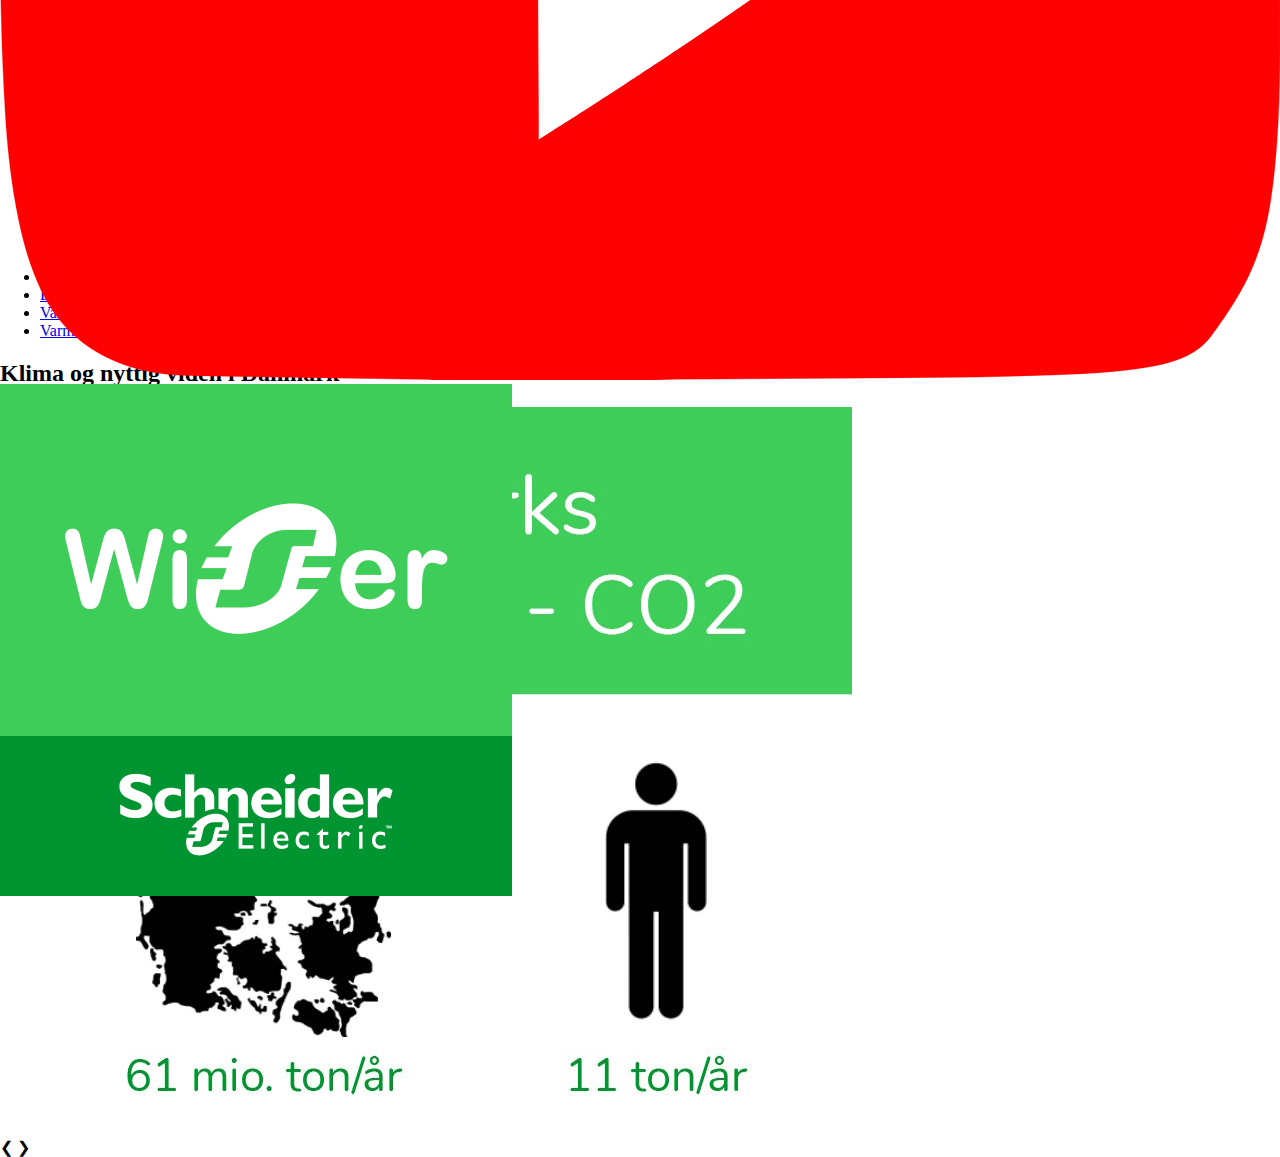
<file: index.html>
<!DOCTYPE html>
<html lang=da dir="ltr">
  <head>
    <meta charset="utf-8">
        <meta name="viewport" content="width=device-width, initial-scale=1.0">
    <title>Nyttig Viden</title>
    <link rel="stylesheet" href="index.css">
    <meta name="Nyttig viden" content="Nyttig viden til boligejer og penge besparelse med smart home">
    <script src="javascript/trine.js" defer></script>
    <script src="javascript/anton.js" defer></script>
  </head>
  <body>
    <div class="header" id="menuheader">
      <ul class="headermenu">
        <li class="headerlink"><a class="side" href="index.html"> Nyttig Viden </a></li>
        <li class="headerlink"><a class="menupunkt" href="el-spar.html"> El Besparelse </a></li>
        <li class="headerlink"><a class="menupunkt" href="vand-spar.html"> Vand Besparelse </a></li>
        <li class="headerlink"><a class="menupunkt" href="varme-spar.html"> Varme Besparelse </a></li>
      </ul>

    </div>


      <div class="menu-toggle" id="toggle">
        <span></span>
        <span></span>
        <span></span>
      </div>
<nav class="nav">
  <div class="nav-venstre">
    <ul>
      <li class="nav-link"><a class="large" href="index.html"> Nyttig Viden </a></li>
      <li class="nav-link"><a class="large" href="el-spar.html"> El Besparelse </a></li>
      <li class="nav-link"><a class="large" href="vand-spar.html"> Vand Besparelse </a></li>
      <li class="nav-link"><a class="large" href="varme-spar.html"> Varme Besparelse </a></li>
    </ul>

  </div>
      <div class="nav-right"></div>
</nav>

<h2>Klima og nyttig viden i Danmark</h2>

<main>
  <div class="slideshow-container">
      <div class="slideshow">
        <img class="infog" src="billeder/infog1.gif" alt="klimaaftryk"/>
      </div>

      <div class="slideshow">
        <img class="infog" src="billeder/infog2.gif" alt="smarthome"/>
      </div>

      <div class="slideshow">
        <img class="infog" src="billeder/infog3.gif" alt="co2udledning"/>
      </div>

      <div class="slideshow">
        <img class="infog" src="billeder/infog4.gif" alt="energikilde"/>
      </div>

      <div class="slideshow">
        <img class="infog" src="billeder/infog5.gif" alt="elforbrug"/>
      </div>

      <div class="slideshow">
        <img class="infog" src="billeder/infog6.gif" alt="kraftværker"/>
      </div>

      <div class="slideshow">
        <img class="infog" src="billeder/infog7.gif" alt="grønomstilling"/>
      </div>

      <a class="forrige" onclick="plusSlides(-1)">&#10094;</a>
      <a class="næste" onclick="plusSlides(1)">&#10095;</a>
  </div>
</main>

      <footer>
        <div class="footer">
          <h4>Vær med til at skabe en bedre fremtid -</h4>
          <a href="https://www.facebook.com/Wiser-skoleprojekt-eksamen-team-31-106487635393577/" target="_blank"> <img class="footerbilled" src="billeder/facebook.png" alt="Facebook logo"> </a>
          <a href="https://www.youtube.com/channel/UCuuosufuAw6UUqnBwbY8wyw" target="_blank"> <img class="footerbilled" src="billeder/youtube.png" alt="Youtube logo"> </a>
          <a href="https://www.lk.dk/professionel/produktoversigt/intelligente-systemer/wiser/velkommen-til-wiser/" target="_blank"> <img class="footerbilled" src="billeder/logo.png" alt="Wiser logo"></a>
        </div>
      </footer>

  </body>
</html>
</file>
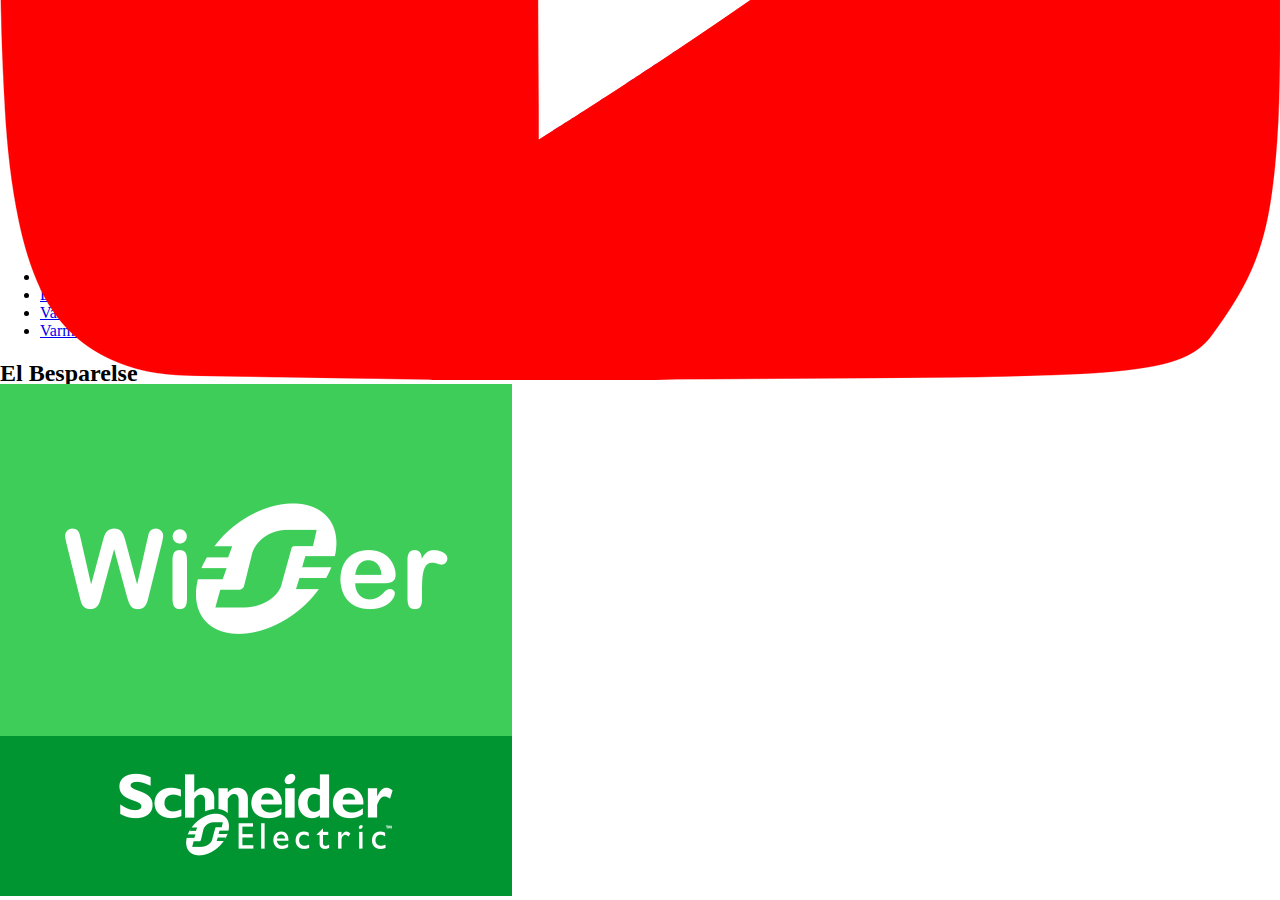
<file: el-spar.html>
<!DOCTYPE html>
<html lang=da dir="ltr">
  <head>
    <meta charset="utf-8">
    <meta name="viewport" content="width=device-width, initial-scale=1.0">
    <title>Forbrug udregner Strøm</title>
    <link rel="stylesheet" href="index.css">
    <meta name="el besparelser" content="Hjælp elregning og besparelse på forbrug og strøm">
    <script src="javascript/lejla.js" defer></script>
    <script src="javascript/anton.js" defer></script>
  </head>
  <body>
    <div class="header" id="menuheader">
      <ul class="headermenu">
        <li class="headerlink"><a class="menupunkt" href="index.html"> Nyttig Viden </a></li>
        <li class="headerlink"><a class="side" href="el-spar.html"> El Besparelse </a></li>
        <li class="headerlink"><a class="menupunkt" href="vand-spar.html"> Vand Besparelse </a></li>
        <li class="headerlink"><a class="menupunkt" href="varme-spar.html"> Varme Besparelse </a></li>
      </ul>

    </div>


      <div class="menu-toggle" id="toggle">
        <span></span>
        <span></span>
        <span></span>
      </div>
<nav class="nav">
  <div class="nav-venstre">
    <ul>
      <li class="nav-link"><a class="large" href="index.html"> Nyttig Viden </a></li>
      <li class="nav-link"><a class="large" href="el-spar.html"> El Besparelse </a></li>
      <li class="nav-link"><a class="large" href="vand-spar.html"> Vand Besparelse </a></li>
      <li class="nav-link"><a class="large" href="varme-spar.html"> Varme Besparelse </a></li>
    </ul>

  </div>
      <div class="nav-right"></div>
</nav>
<main>
  <h2>El Besparelse</h2>
  <div class="grid-container">
    <div class="item">Bruger i el-spareskinne? <input type="checkbox" class="checkbox" value="20-25%" id="et"></div>
    <div class="item">Bruger du LED pærer og/eller sparepærer? <input type="checkbox" class="checkbox" value="10-20%" id="to"></div>
    <div class="item">Slukker du for lys i rum du ikke opholder dig i? <input type="checkbox" class="checkbox" value="10-20%" id="tre"></div>
    <div class="item">Husker du at slukke for apparater som står standby? <input type="checkbox" class="checkbox" value="10-20%" id="fire"></div>
    <div class="item">Har du stadig gamle el apparater, som du bruger hyppigt? <input type="checkbox" class="checkbox" value="5-10%" id="fem"></div>
  </div>
  <button id="btn" type="button" data-popup-target="#popup">Indsend</button>

  <div class="popup print-values" id="popup">
      <button data-luk-button class="luk">&times;</button>
    <div class="popuptekst" id="valueList">
    </div>
  </div>
  <div id="overlay"></div>
</main>

<footer>
  <div class="footer">
    <h4>Vær med til at skabe en bedre fremtid -</h4>
    <a href="https://www.facebook.com/Wiser-skoleprojekt-eksamen-team-31-106487635393577/" target="_blank"> <img class="footerbilled" src="billeder/facebook.png" alt="Facebook logo"> </a>
    <a href="https://www.youtube.com/channel/UCuuosufuAw6UUqnBwbY8wyw" target="_blank"> <img class="footerbilled" src="billeder/youtube.png" alt="Youtube logo"> </a>
    <a href="https://www.lk.dk/professionel/produktoversigt/intelligente-systemer/wiser/velkommen-til-wiser/" target="_blank"> <img class="footerbilled" src="billeder/logo.png" alt="Wiser logo"></a>
  </div>
</footer>
  </body>
</html>
</file>
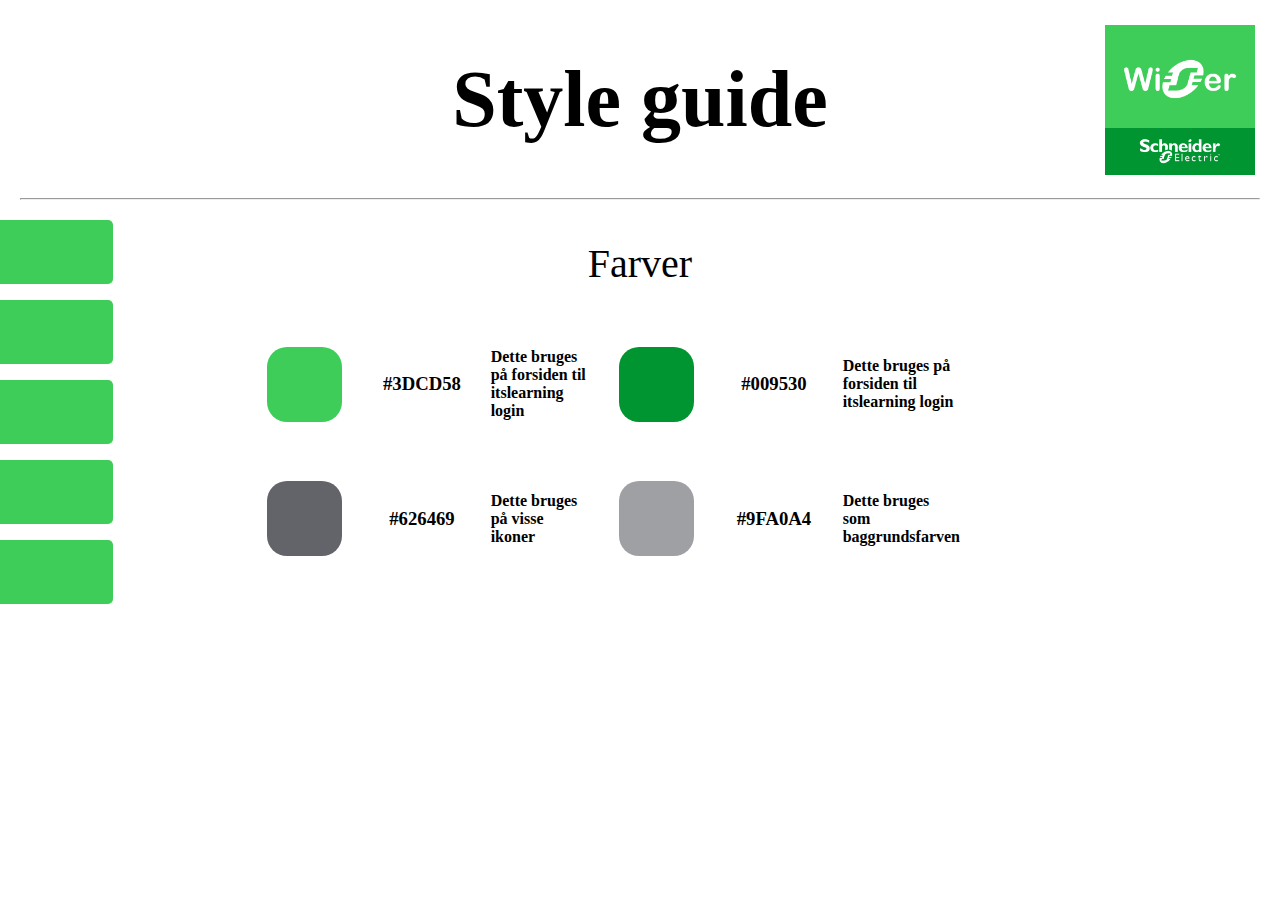
<file: farver.html>
<!DOCTYPE html>
<html lang="en" dir="ltr">
  <head>
    <meta charset="utf-8">
    <link rel="stylesheet" href="index.css">
    <title>Farver</title>
  </head>
  <body>
<div class="header">
<h1>Style guide</h1>
<hr>
<p>Farver</p>
</div>
<div> <img src="billeder/logo.png" class="logo" alt="wiser logo"></div>
<div id="sideNav" class="sidenav">
 <a href="typografi.html" id="typografi">Typografi</a>
 <a href="knapper.html" id="knapper">Knapper</a>
 <a href="farver.html" id="farver">Farver</a>
 <a href="ikoner.html" id="ikoner">Ikoner</a>
 <a href="navigation.html" id="navigation">Navigation</a>
</div>
<div class="farve_container">
<div class="lightgreen"></div>
  <div> <h3> #3DCD58 </h3> </div>
   <div> <h4> Dette bruges på forsiden til itslearning login</h4> </div>
  <div class="green"></div>
  <div> <h3> #009530 </h3> </div>
   <div> <h4> Dette bruges på forsiden til itslearning login</h4> </div>
  <div class="grey"></div>
  <div> <h3> #626469 </h3> </div>
   <div> <h4> Dette bruges på visse ikoner </h4> </div>
  <div class="lightgrey"></div>
  <div> <h3> #9FA0A4 </h3> </div>
   <div> <h4> Dette bruges som baggrundsfarven </h4> </div>
</div>
















  </body>
</html>
</file>
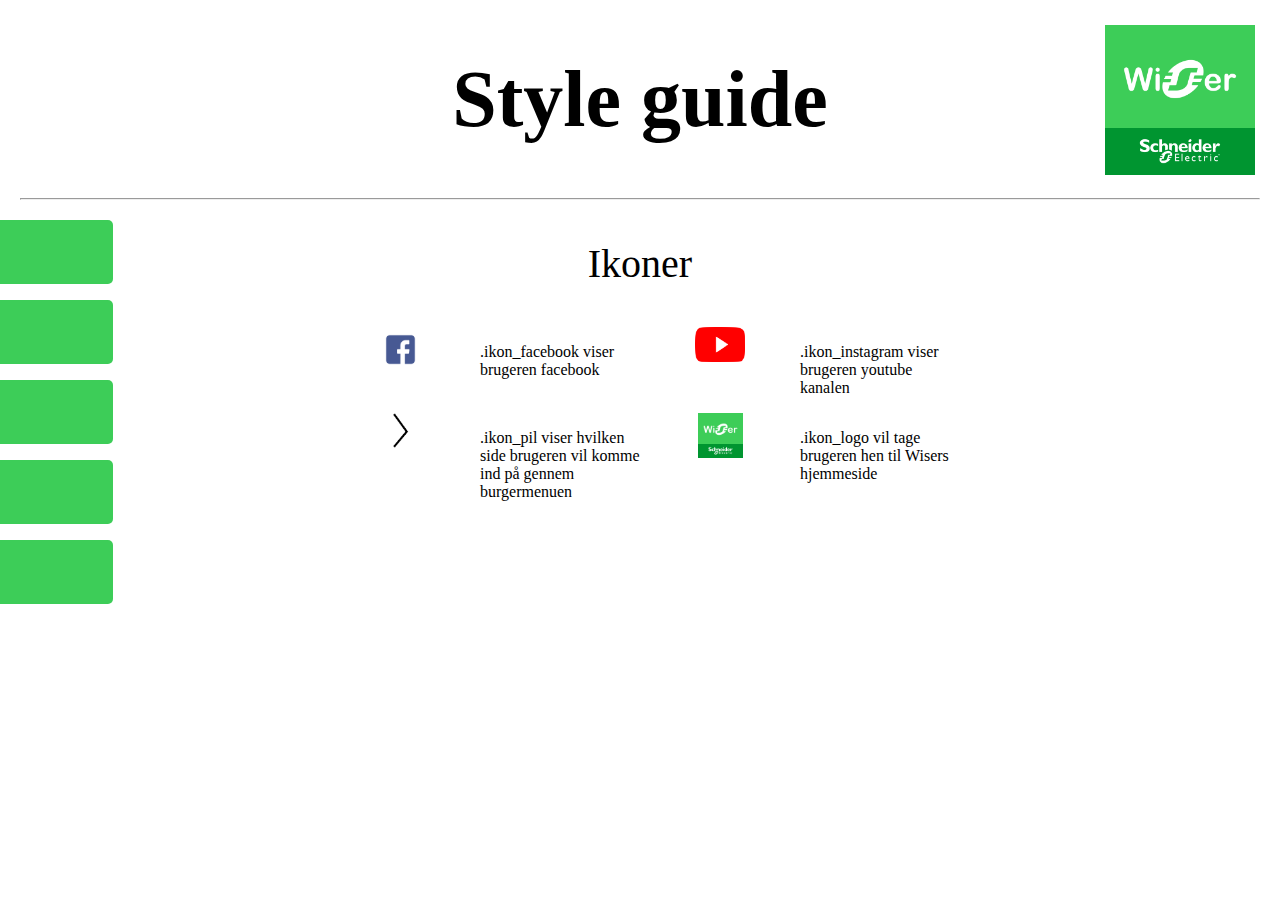
<file: ikoner.html>
<!DOCTYPE html>
<html lang="en" dir="ltr">
  <head>
    <meta charset="utf-8">
    <link rel="stylesheet" href="index.css">
    <script src="main.js"></script>
    <title>Ikoner</title>
  </head>
  <body>
    <div class="header">
      <h1>Style guide</h1>
      <hr>
      <p>Ikoner</p> </div>
<div> <img src="billeder/logo.png" class="logo" alt="wiser logo"></div>
    <div id="sideNav" class="sidenav">
     <a href="typografi.html" id="typografi">Typografi</a>
     <a href="knapper.html" id="knapper">Knapper</a>
     <a href="farver.html" id="farver">Farver</a>
     <a href="ikoner.html" id="ikoner">Ikoner</a>
     <a href="navigation.html" id="navigation">Navigation</a>
   </div>
<div class="ikon_container">
  <div> <img src="billeder/facebook-logo.png" alt="facebook logo" class="ikon_facebook"></div>
   <div> <p> .ikon_facebook viser brugeren facebook </p> </div>
  <div> <img src="billeder/youtube.png" alt="youtube logo" class="ikon_youtube"></div>
   <div> <p> .ikon_instagram viser brugeren youtube kanalen </p> </div>
  <div> <img src="billeder/lillewedge.png" alt="lille pil" class="ikon_pil"></div>
   <div> <p> .ikon_pil viser hvilken side brugeren vil komme ind på gennem burgermenuen </p> </div>
   <div> <img src="billeder/logo.png" alt="schneider logo" class="ikon_logo"></div>
    <div> <p> .ikon_logo vil tage brugeren hen til Wisers hjemmeside </p> </div>

</div>
</file>
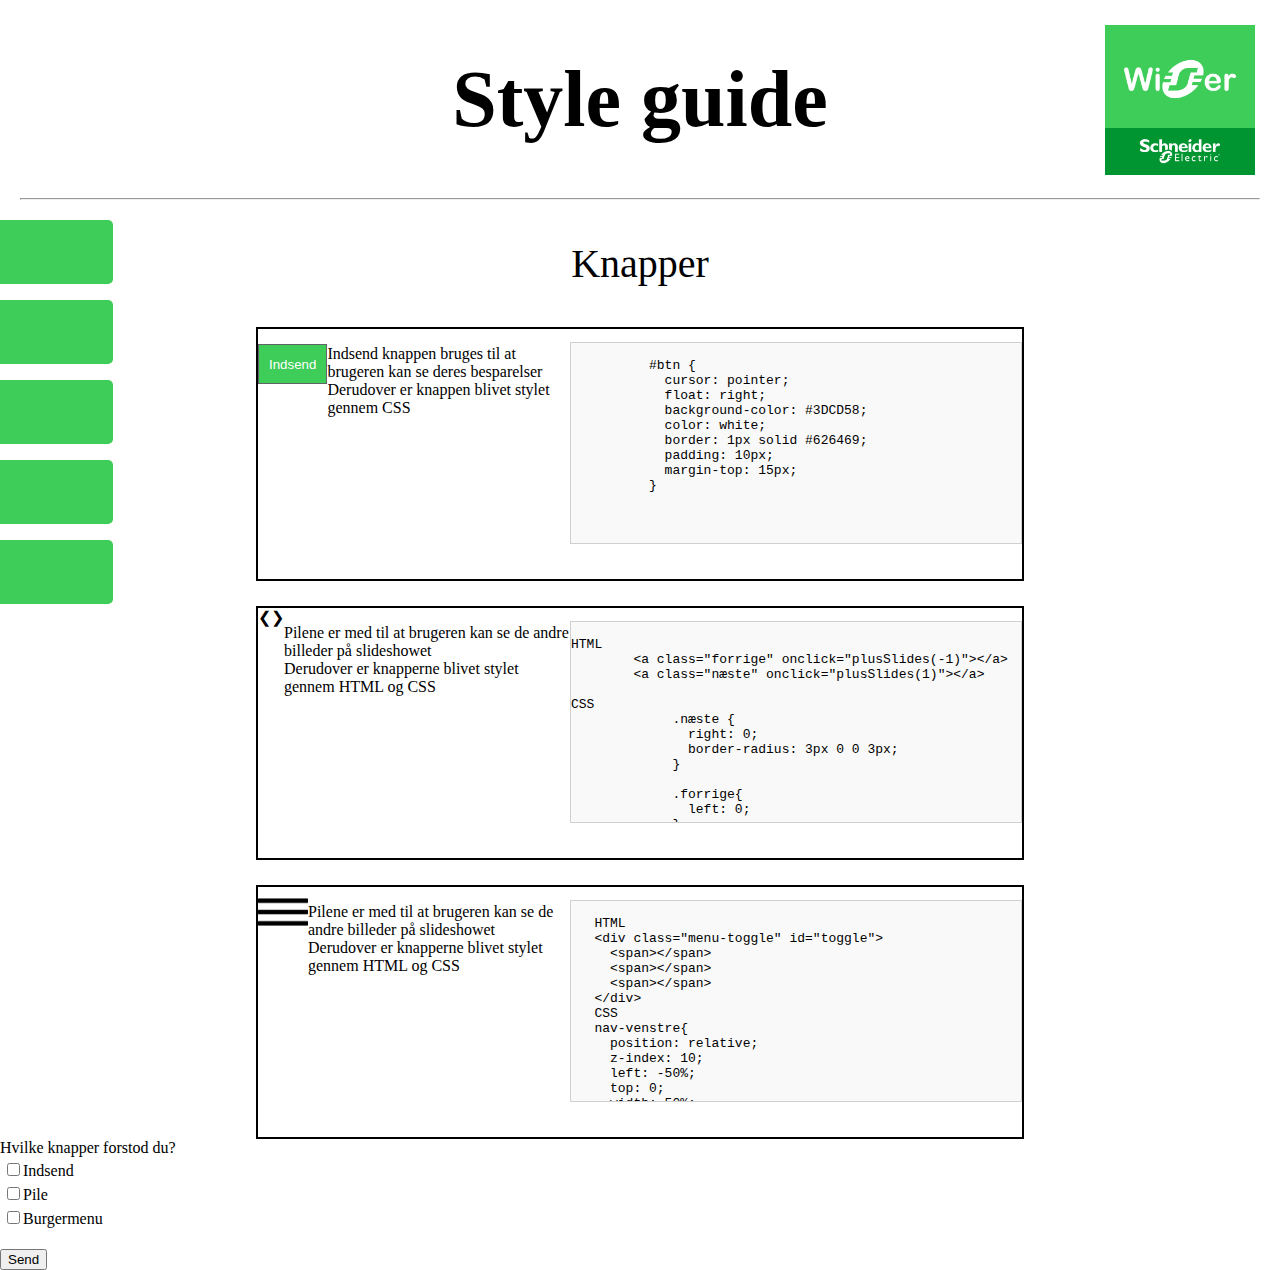
<file: knapper.html>
<!DOCTYPE html>
<html lang="en" dir="ltr">
  <head>
    <meta charset="utf-8">
    <link rel="stylesheet" href="index.css">
    <script src="main.js"></script>
    <title> Style guide </title>
  </head>
  <body>
    <div class="header">
      <h1>Style guide</h1>
      <hr>
      <p>Knapper</p> </div>
<div> <img src="billeder/logo.png" class="logo" alt="wiser logo"></div>
    <div id="sideNav" class="sidenav">
     <a href="typografi.html" id="typografi">Typografi</a>
     <a href="knapper.html" id="knapper">Knapper</a>
     <a href="farver.html" id="farver">Farver</a>
     <a href="ikoner.html" id="ikoner">Ikoner</a>
     <a href="navigation.html" id="navigation">Navigation</a>
   </div>
   <div id="indsend">
     <button id="btn" type="button" data-popup-target="#popup">Indsend</button>
        <p class="beskrivelse_indsend"> Indsend knappen bruges til at brugeren kan se deres besparelser <br> Derudover er knappen blivet stylet gennem CSS <br></p>
        <div class="kode_indsend"> <pre><code style = "overflow: scroll auto;">
          #btn {
            cursor: pointer;
            float: right;
            background-color: #3DCD58;
            color: white;
            border: 1px solid #626469;
            padding: 10px;
            margin-top: 15px;
          }
         </code></pre></div>
      </div>

      <div id="btn_indsend">
        <a class="forrige" onclick="plusSlides(-1)">&#10094;</a>
        <a class="næste" onclick="plusSlides(1)"> &#10095;</a>
           <p class="beskrivelse_inds"> Pilene er med til at brugeren kan se de andre billeder på slideshowet <br> Derudover er knapperne blivet stylet gennem HTML og CSS <br></p>
           <div class="kode_indsend"> <pre><code style = "overflow: scroll auto;">
HTML
        &lt;a class="forrige" onclick="plusSlides(-1)"&gt;&lt;/a&gt;
        &lt;a class="næste" onclick="plusSlides(1)"&gt;&lt;/a&gt;

CSS
             .næste {
               right: 0;
               border-radius: 3px 0 0 3px;
             }

             .forrige{
               left: 0;
             }

            </code></pre></div>
         </div>
    <div id="btn_indsend">
         <div> <img src="billeder/hamburger.png" alt="hamburger" class="hamburger"></div>
          <p class="beskrivelse_inds"> Pilene er med til at brugeren kan se de andre billeder på slideshowet <br> Derudover er knapperne blivet stylet gennem HTML og CSS <br></p>
          <div class="kode_indsend"> <pre><code style = "overflow: scroll auto;">
   HTML
   &lt;div class="menu-toggle" id="toggle"&gt;
     &lt;span&gt;&lt;/span&gt;
     &lt;span&gt;&lt;/span&gt;
     &lt;span&gt;&lt;/span&gt;
   &lt;/div>
   CSS
   nav-venstre{
     position: relative;
     z-index: 10;
     left: -50%;
     top: 0;
     width: 50%;
     height: 100vh;
     background-color: #009530;
     transition: 0.8s;
   }

   .nav-venstre.active{
     left: 0;
     transition: 0.5s;
   }
      </code></pre></div>
    </div>
    <table id="checkListe">
      Hvilke knapper forstod du?
    <tr>
        <td><input id="chkindsend" type="checkbox" value="Indsend"/><label for="chkindsend">Indsend</label></td>
    </tr>
    <tr>
        <td><input id="chkpile" type="checkbox" value="Pile"/><label for="chkpile">Pile</label></td>
    </tr>
    <tr>
        <td><input id="chkburgermenu" type="checkbox" value="Burgermenu"/><label for="chkburgermenu">Burgermenu</label></td>
    </tr>
</table>
<br />
<input type = "button" value = "Send" onclick = "GetSelected()" />
</body>
</html>
</file>
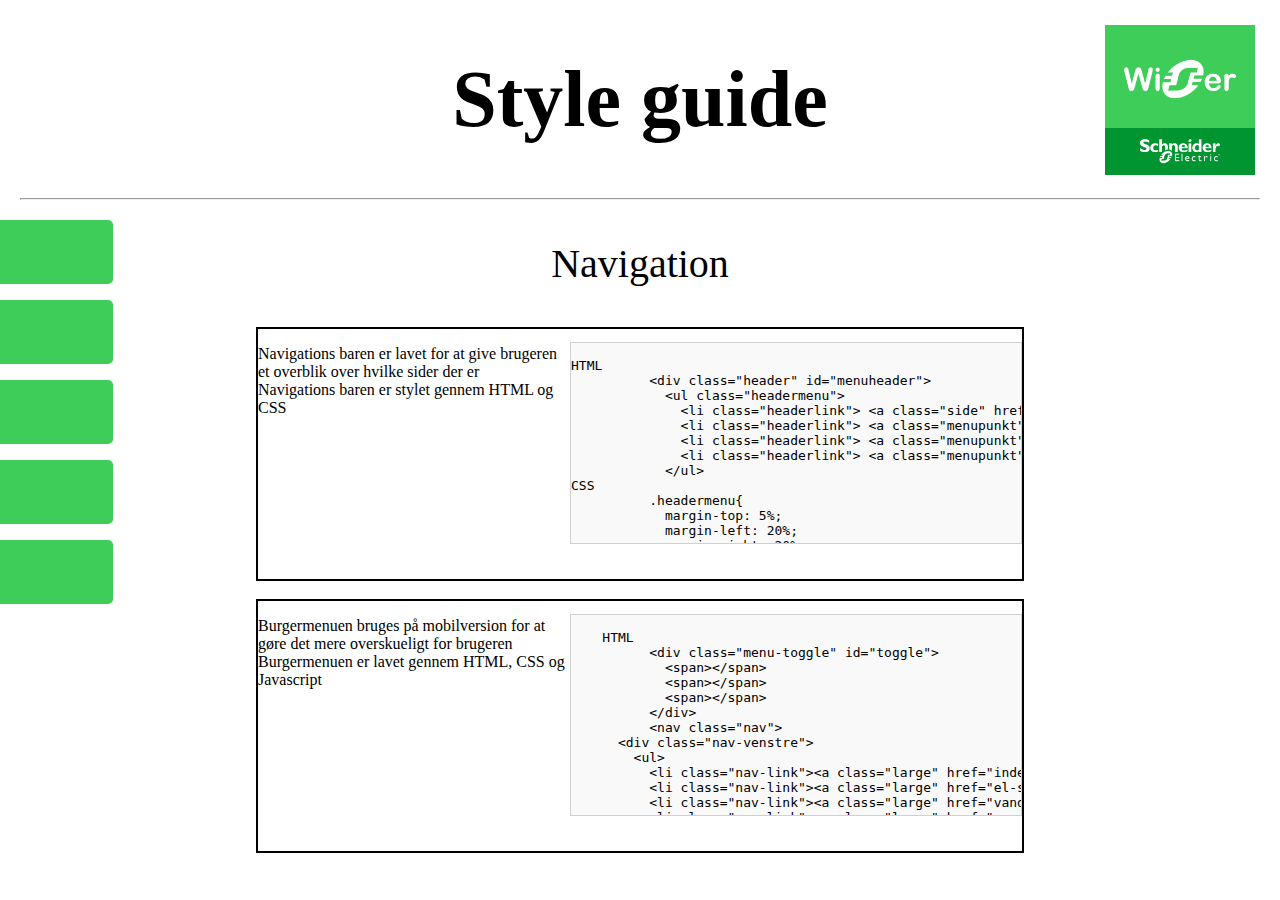
<file: navigation.html>
<!DOCTYPE html>
<html lang="en" dir="ltr">
  <head>
    <meta charset="utf-8">
    <link rel="stylesheet" href="index.css">
    <script src="main.js"></script>
    <title>Ikoner</title>
  </head>
  <body>
    <div class="header">
      <h1>Style guide</h1>
      <hr>
      <p>Navigation</p> </div>
<div> <img src="billeder/logo.png" class="logo" alt="wiser logo"></div>
    <div id="sideNav" class="sidenav">
     <a href="typografi.html" id="typografi">Typografi</a>
     <a href="knapper.html" id="knapper">Knapper</a>
     <a href="farver.html" id="farver">Farver</a>
     <a href="ikoner.html" id="ikoner">Ikoner</a>
     <a href="navigation.html" id="navigation">Navigation</a>
   </div>
   <div id="stornav">
        <p class="beskrivelse_stornav"> Navigations baren er lavet for at give brugeren et overblik over hvilke sider der er <br> Navigations baren er stylet gennem HTML og CSS <br></p>
        <div class="kode_stornav"> <pre><code style = "overflow: scroll auto;">
HTML
          &lt;div class="header" id="menuheader">
            &lt;ul class="headermenu">
              &lt;li class="headerlink"&gt; &lt;a class="side" href="index.html"&gt; Nyttig Viden &lt;/a>&lt;/li&gt;
              &lt;li class="headerlink"&gt; &lt;a class="menupunkt" href="el-spar.html"&gt; El Besparelse &lt;/a>&lt;/li&gt;
              &lt;li class="headerlink"&gt; &lt;a class="menupunkt" href="vand-spar.html"&gt; Vand Besparelse &lt;/a>&lt;/li&gt;
              &lt;li class="headerlink"&gt; &lt;a class="menupunkt" href="varme-spar.html"&gt; Varme Besparelse &lt;/a>&lt;/li&gt;
            &lt;/ul&gt;
CSS
          .headermenu{
            margin-top: 5%;
            margin-left: 20%;
            margin-right: 20%;
            display: flex;
            justify-content: space-between;
            gap: 30px;
          }
         </code></pre></div>
      </div>
   <br>
      <div id="burgermenu_nav">
        <p class="beskrivelse_burgermenu"> Burgermenuen bruges på mobilversion for at gøre det mere overskueligt for brugeren <br> Burgermenuen er lavet gennem HTML, CSS og Javascript </p>
        <div class="kode_burgermenu"> <pre><code style="overflow: scroll auto;">
    HTML
          &lt;div class="menu-toggle" id="toggle"&gt;
            &lt;span>&lt;/span&gt;
            &lt;span>&lt;/span&gt;
            &lt;span>&lt;/span&gt;
          &lt;/div&gt;
          &lt;nav class="nav"&gt;
      &lt;div class="nav-venstre"&gt;
        &lt;ul&gt;
          &lt;li class="nav-link"&gt;&lt;a class="large" href="index.html"&gt; Nyttig Viden &lt;/a&gt;&lt;/li&gt;
          &lt;li class="nav-link">&lt;a class="large" href="el-spar.html"> El Besparelse &lt;/a&gt;&lt;/li&gt;
          &lt;li class="nav-link">&lt;a class="large" href="vand-spar.html"> Vand Besparelse &lt;/a&gt;&lt;/li&gt;
          &lt;li class="nav-link">&lt;a class="large" href="varme-spar.html"> Varme Besparelse &lt;/a&gt;&lt;/li&gt;
        &lt;/ul&gt;
      &lt;/div&gt;
          &lt;div class="nav-right"&gt;&lt;/div&gt;
    &lt;/nav&gt;

CSS
.menu-toggle{
  position: fixed;
  z-index: 9999;
  left: 5%;
  top: 5%;
  width: 2rem;
  height: 2rem;
  cursor: pointer;
  display: flex;
  flex-direction: column;
  justify-content: space-around;
  transition: 0.5s;
}

.menu-toggle.active{
  transform: rotate(-180deg);
}

.menu-toggle span{
  background: #000000;
  width: 100%;
  height: 3px;
}

.menu-toggle.active span:nth-child(1){
  position: absolute;
  background: #000000;
  top: 50%;
  left: 50%;
  transform: translate(-50%,-50%) rotate(45deg);
}

.menu-toggle.active span:nth-child(2){
  opacity: 0;
}

.menu-toggle.active span:nth-child(3){
  position: absolute;
  background: #000000;
  top: 50%;
  left: 50%;
  transform: translate(-50%,-50%) rotate(-45deg);
}

JAVASCRIPT

let menuTog = document.querySelector('.menu-toggle');
let nav = document.querySelector('.nav');
let navVenstre = document.querySelector('.nav-venstre');
let navRight = document.querySelector('.nav-right');
let navLinks = Array.from(document.querySelectorAll('.nav-link'));

menuTog.addEventListener('click', () => {
  menuTog.classList.toggle('active');
  navRight.classList.toggle('active');
  navVenstre.classList.toggle('active');
  nav.classList.toggle('active');


    navRight.classList.remove('active');

    if(menuTog.classList.contains('active')){
      setTimeout(()=>{
        navRight.classList.add('active');
      },100)

      for(let i = 0; i &lt; navLinks.length; i++){
        navLinks[i].classList.remove('active');
        setTimeout(()=>{
          navLinks[i].classList.add('active')
        }, i * 100)
      }
    }
})
         </code></pre></div>
      </div>
</file>
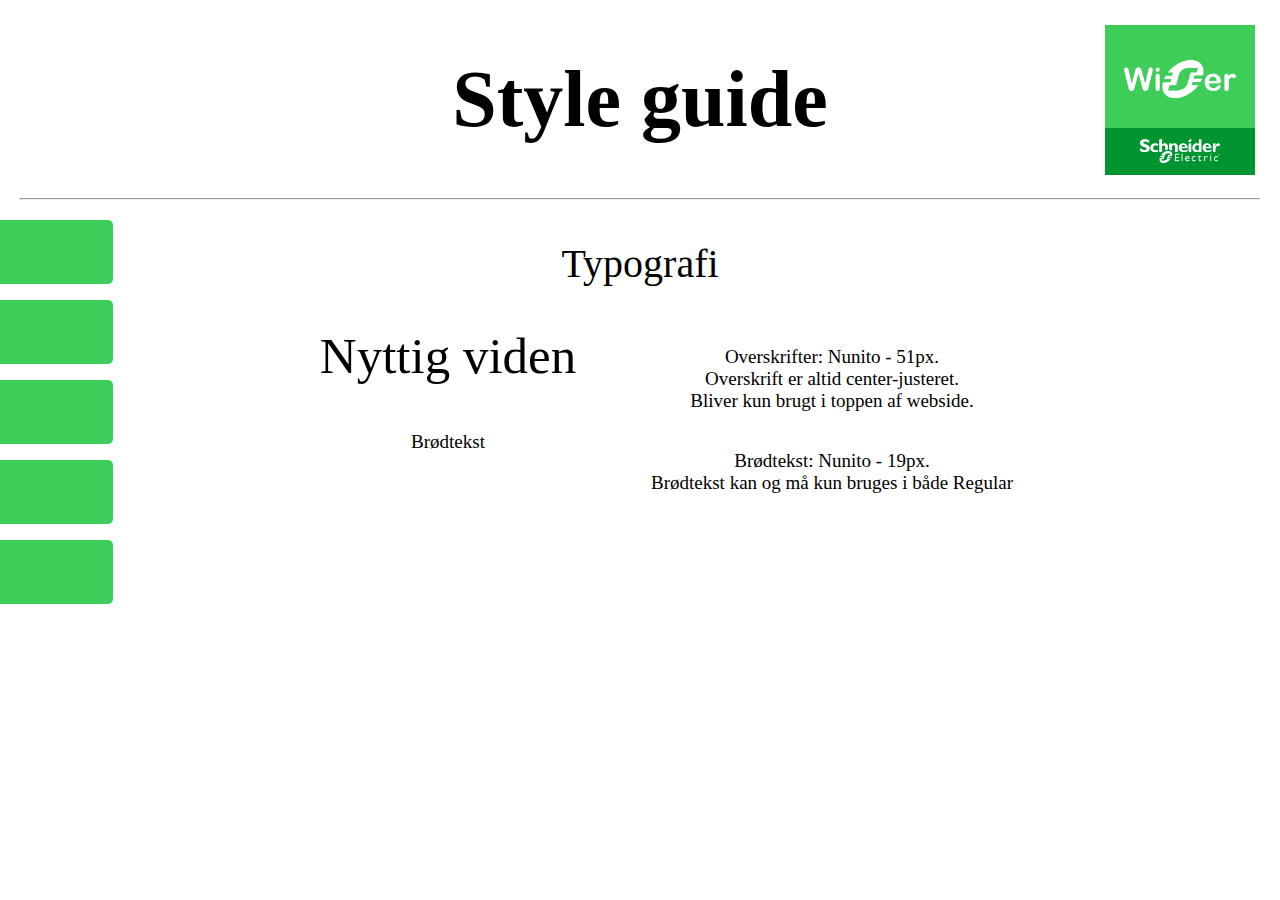
<file: typografi.html>
<!DOCTYPE html>
<html lang="en" dir="ltr">
  <head>
    <meta charset="utf-8">
    <link rel="stylesheet" href="index.css">
    <script src="main.js"></script>
    <title>Typografi</title>
  </head>
  <body>
    <div class="header">
      <h1>Style guide</h1>
      <hr>
      <p>Typografi</p> </div>
<div> <img src="billeder/logo.png" class="logo" alt="wiser logo"></div>
    <div id="sideNav" class="sidenav">
     <a href="typografi.html" id="typografi">Typografi</a>
     <a href="knapper.html" id="knapper">Knapper</a>
     <a href="farver.html" id="farver">Farver</a>
     <a href="ikoner.html" id="ikoner">Ikoner</a>
     <a href="navigation.html" id="navigation">Navigation</a>
   </div>
   <div class="header_container">
   <div id= "header_box"> Nyttig viden </div>
   <div id= "header_tekst"> <p>Overskrifter: Nunito - 51px.<br>Overskrift er altid center-justeret.<br> Bliver kun brugt i toppen af webside.</p></div>
 </div>
<div class="tekst_container">
<div id= "tekst_box"> Brødtekst </div>
<div id= "tekst_tekst"> <p>Brødtekst: Nunito - 19px.<br>Brødtekst kan og må kun bruges i både Regular</p></div>
</div>
</body>
</html>
</file>
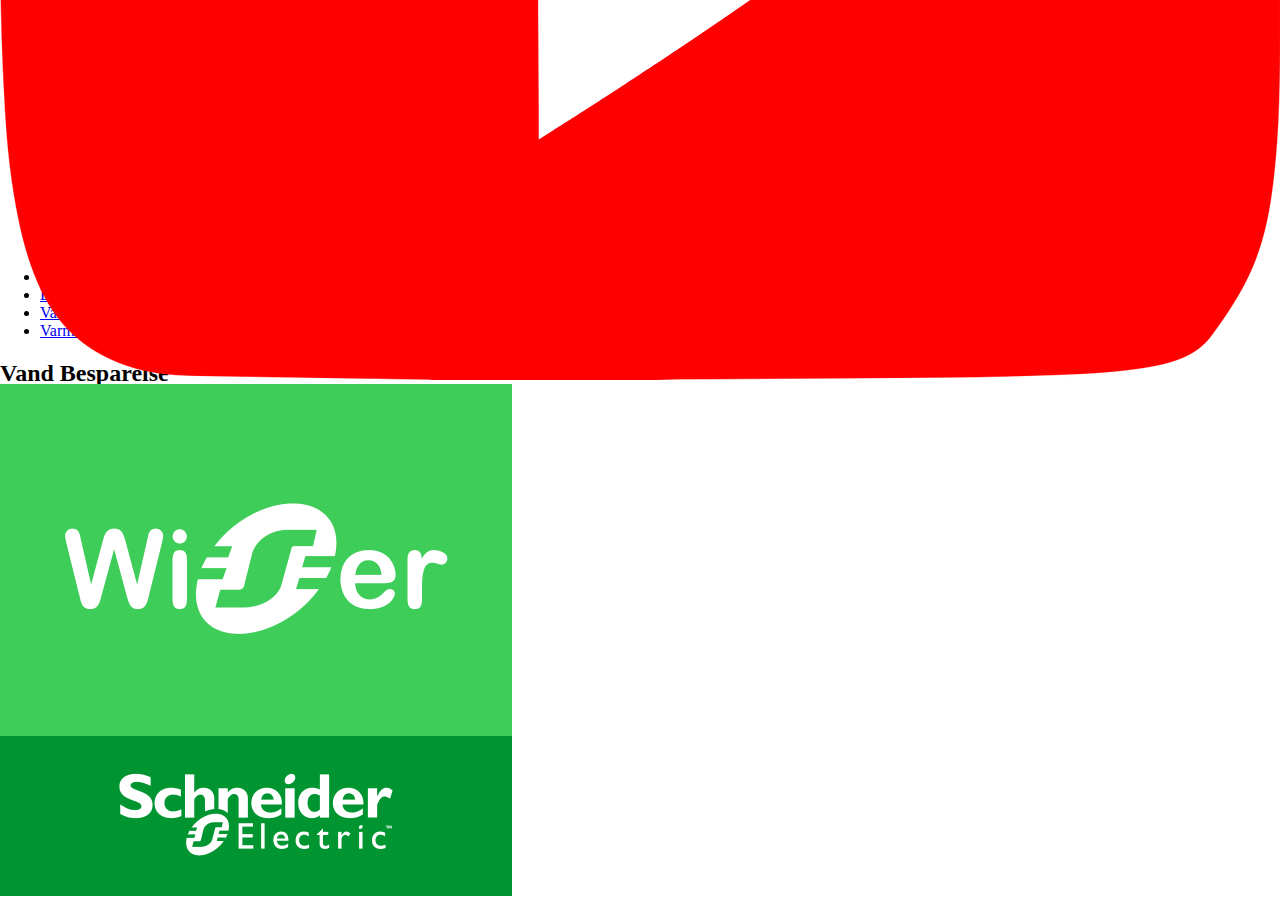
<file: vand-spar.html>
<!DOCTYPE html>
<html lang=da dir="ltr">
  <head>
    <meta charset="utf-8">
    <meta name="viewport" content="width=device-width, initial-scale=1.0">
    <title>Forbrug udregner Vand</title>
    <link rel="stylesheet" href="index.css">
    <meta name="Vand besparelser" content="Spar på forbrug og wiser smart home link">
    <script src="javascript/lejla.js" defer></script>
    <script src="javascript/anton.js" defer></script>
  </head>
  <body>
    <div class="header" id="menuheader">
      <ul class="headermenu">
        <li class="headerlink"><a class="menupunkt" href="index.html"> Nyttig Viden </a></li>
        <li class="headerlink"><a class="menupunkt" href="el-spar.html"> El Besparelse </a></li>
        <li class="headerlink"><a class="side" href="vand-spar.html"> Vand Besparelse </a></li>
        <li class="headerlink"><a class="menupunkt" href="varme-spar.html"> Varme Besparelse </a></li>
      </ul>
    </div>
      <div class="menu-toggle" id="toggle">
        <span></span>
        <span></span>
        <span></span>
      </div>
<nav class="nav">
  <div class="nav-venstre">
    <ul>
      <li class="nav-link"><a class="large" href="index.html"> Nyttig Viden </a></li>
      <li class="nav-link"><a class="large" href="el-spar.html"> El Besparelse </a></li>
      <li class="nav-link"><a class="large" href="vand-spar.html"> Vand Besparelse </a></li>
      <li class="nav-link"><a class="large" href="varme-spar.html"> Varme Besparelse </a></li>
    </ul>

  </div>
      <div class="nav-right"></div>
</nav>
<main>
  <h2>Vand Besparelse</h2>
  <div class="grid-container">
    <div class="item">Husker du at holde øje med om dit toilet står og løber? <input type="checkbox" class="checkbox" value="20-25%" id="et"></div>
    <div class="item">Husker du at tjekke, om du har lukket vandhanen og bruseren? <input type="checkbox" class="checkbox" value="20-25%" id="to"></div>
    <div class="item"> Tager du lange bade? <input type="checkbox" class="checkbox" value="20-25%" id="tre"></div>
    <div class="item"> Bruger du opvasker mere end 5 gange om ugen? <input type="checkbox" class="checkbox" value="20-25%" id="fire"></div>
    <div class="item"> Tjekker du om vandhaner drypper? <input type="checkbox" class="checkbox" value="20-25%" id="fem"></div>
  </div>
  <button id="btn" type="button" data-popup-target="#popup">Indsend</button>

  <div class="popup print-values" id="popup">
      <button data-luk-button class="luk">&times;</button>
    <div class="popuptekst" id="valueList">
    </div>
  </div>
  <div id="overlay"></div>
</main>

<footer>
  <div class="footer">
    <h4>Vær med til at skabe en bedre fremtid -</h4>
    <a href="https://www.facebook.com/Wiser-skoleprojekt-eksamen-team-31-106487635393577/" target="_blank"> <img class="footerbilled" src="billeder/facebook.png" alt="Facebook logo"> </a>
    <a href="https://www.youtube.com/channel/UCuuosufuAw6UUqnBwbY8wyw" target="_blank"> <img class="footerbilled" src="billeder/youtube.png" alt="Youtube logo"> </a>
    <a href="https://www.lk.dk/professionel/produktoversigt/intelligente-systemer/wiser/velkommen-til-wiser/" target="_blank"> <img class="footerbilled" src="billeder/logo.png" alt="Wiser logo"></a>
  </div>
</footer>

  </body>
</html>
</file>
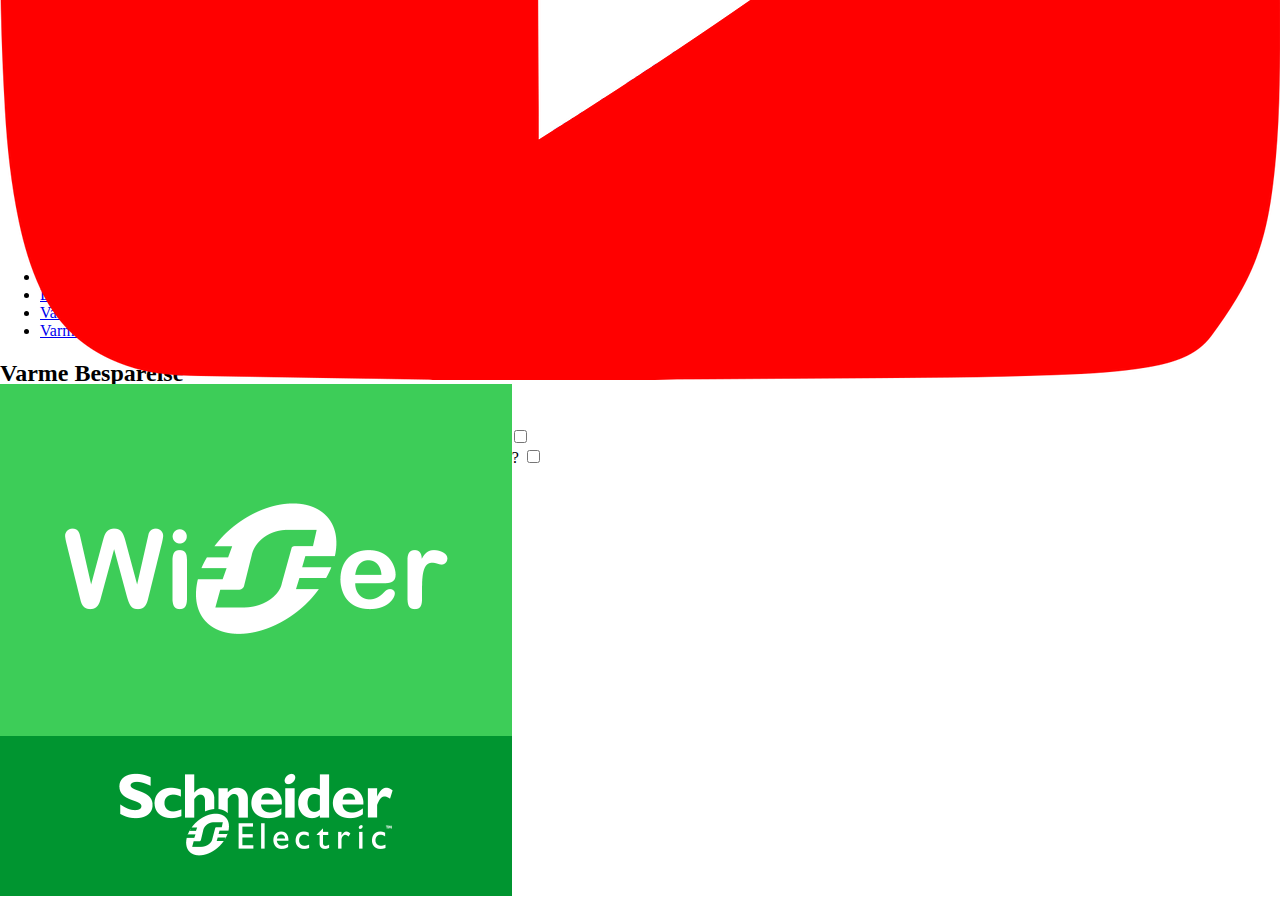
<file: varme-spar.html>
<!DOCTYPE html>
<html lang=da dir="ltr">
  <head>
    <meta name="varme besparelser" content="Spar på forbrug og wiser smart home link">
    <meta charset="utf-8">
    <meta name="viewport" content="width=device-width, initial-scale=1.0">
    <title>Forbrug udregner Varme</title>
    <link rel="stylesheet" href="index.css">
    <script src="javascript/lejla.js" defer></script>
    <script src="javascript/anton.js" defer></script>
  </head>
  <body>
    <div class="header" id="menuheader">
      <ul class="headermenu">
        <li class="headerlink"><a class="menupunkt" href="index.html"> Nyttig Viden </a></li>
        <li class="headerlink"><a class="menupunkt" href="el-spar.html"> El Besparelse </a></li>
        <li class="headerlink"><a class="menupunkt" href="vand-spar.html"> Vand Besparelse </a></li>
        <li class="headerlink"><a class="side" href="varme-spar.html"> Varme Besparelse </a></li>
      </ul>

    </div>


      <div class="menu-toggle" id="toggle">
        <span></span>
        <span></span>
        <span></span>
      </div>
<nav class="nav">
  <div class="nav-venstre">
    <ul>
      <li class="nav-link"><a class="large" href="index.html"> Nyttig Viden </a></li>
      <li class="nav-link"><a class="large" href="el-spar.html"> El Besparelse </a></li>
      <li class="nav-link"><a class="large" href="vand-spar.html"> Vand Besparelse </a></li>
      <li class="nav-link"><a class="large" href="varme-spar.html"> Varme Besparelse </a></li>
    </ul>

  </div>
      <div class="nav-right"></div>
</nav>
<main>
  <h2>Varme Besparelse</h2>
  <div class="grid-container">
    <div class="item">Husker du at slukke for varmen i din bolig når du er væk i flere dage? <input type="checkbox" class="checkbox" value="20-25%" id="et"></div>
    <div class="item">Husker du at skrue ned for varmen i de rum, som du ikke anvender så hyppigt?  <input type="checkbox" class="checkbox" value="20-25%" id="to"></div>
    <div class="item">Husker du at sænke varmen i løbet af dagen, så du kun forbruger efter dit behov? <input type="checkbox" class="checkbox" value="20-25%" id="tre"></div>
    <div class="item">Husker du at slukke for varmen når du har åbne døre og/eller vinduer? <input type="checkbox" class="checkbox" value="20-25%" id="fire"></div>
    <div class="item">Husker du at lukke dine vinduer når du forlader din bolig? <input type="checkbox" class="checkbox" value="20-25%" id="fem"></div>
  </div>
  <button id="btn" type="button" data-popup-target="#popup">Indsend</button>

  <div class="popup print-values" id="popup">
    <button data-luk-button class="luk">&times;</button>
  <div class="popuptekst" id="valueList">
  </div>
  </div>
  <div id="overlay"></div>
</main>

<footer>
  <div class="footer">
    <h4>Vær med til at skabe en bedre fremtid -</h4>
    <a href="https://www.facebook.com/Wiser-skoleprojekt-eksamen-team-31-106487635393577/" target="_blank"> <img class="footerbilled" src="billeder/facebook.png" alt="Facebook logo"> </a>
    <a href="https://www.youtube.com/channel/UCuuosufuAw6UUqnBwbY8wyw" target="_blank"> <img class="footerbilled" src="billeder/youtube.png" alt="Youtube logo"> </a>
    <a href="https://www.lk.dk/professionel/produktoversigt/intelligente-systemer/wiser/velkommen-til-wiser/" target="_blank"> <img class="footerbilled" src="billeder/logo.png" alt="Wiser logo"></a>
  </div>
</footer>
  </body>
</html>
</file>
<file: index.css>
body{
  background-color: #FFFFFF;
  color:#000000;
  font-family: Nunito;
  margin:auto;
}

label {
text-align: center;
}

.tester{
  display: flex;
  flex-direction: row;
  justify-content: center;
}

#text{
  text-align: center;
}


.header{
text-align: center;
font-size: 40px;
margin: 20px;
}

.logo{
  position: absolute;
  top: 25px;
  right: 25px;
  width: 150px;
  height: 150px;
}

#sideNav a {
  position: absolute;
  left: -157px;
  transition: 0.5s;
  padding: 15px;
  width: 240px;
  text-decoration: none;
  font-size: 30px;
  color: white;
  border-radius: 0 5px 5px 0;
  margin-top: 200px;
  background-color: #3DCD58;
  color: black;
}

#sideNav a:hover {
  left: 0;
}

#typografi {
top: 20px;
}

#knapper {
top: 100px;
}

#farver {
top: 180px;
}

#ikoner {
top: 260px;
}

#navigation {
top: 340px;
}

.header_container{
  display: grid;
  grid-template-columns: 1fr 1fr;
  margin-left: 20%;
  margin-right: 20%;
}

#header_tekst{
  text-align: center;
  font-size: 19px;
}

#header_box{
  font-size: 51px;
  text-align: center;
}

.tekst_container{
  display: grid;
  grid-template-columns: 1fr 1fr;
  margin-left: 20%;
  margin-right: 20%;
}

#tekst_tekst{
  text-align: center;
  font-size: 19px;
}

#tekst_box{
  text-align: center;
  font-size: 19px;
}

.farve_container{
  display: grid;
  grid-template-columns: 1fr 1fr 1fr 1fr 1fr 1fr;
  grid-template-rows: 1fr 1fr;
  grid-gap: 20px;
  justify-items: center;
  justify-content: center;
  align-items: center;
  margin-left: 20%;
  margin-right: 25%;
}

.lightgreen
{
  width: 75px;
  height: 75px;
  background-color: #3DCD58;
  color: black;
  border-radius: 20px;

}

.green{
  width: 75px;
  height: 75px;
  background-color: #009530;
  color: black;
  border-radius: 20px;
}

.grey{
  width: 75px;
  height: 75px;
  background-color: #626469;
  color: white;
  border-radius: 20px;
}

.lightgrey{
  width: 75px;
  height: 75px;
  background-color: #9FA0A4;
  color: white;
  border-radius: 20px;
}

.ikon_container{
  display: grid;
  grid-template-columns: 1fr 1fr 1fr 1fr;
  justify-items: center;
  margin-right: 25%;
  margin-left: 25%;
}

.ikon_facebook{
  height: 45px;
}

.ikon_youtube{
  height: 35px;
}

.ikon_pil{
  height: 35px;
}

.ikon_logo{
  height: 45px;
}

footer {
  display: flex;
  justify-content: space-around;
  width: 100%;
  bottom: 150px;
  position: fixed;
  bottom: 0;
}

code {
    color: #000000;
    background-color: #f9f9f9;
    border: 1px solid #D0D0D0;
    height: 200px;
    display: block;
    width: 450px;
    align-items: center;
}
#stornav{
  border: 2px solid black;
  margin-left: 20%;
  margin-right: 20%;
  height: 250px;
  width: auto;
  display: flex;
  justify-content: space-around;
}

#burgermenu_nav{
  border: 2px solid black;
  margin-left: 20%;
  margin-right: 20%;
  height: 250px;
  width: auto;
  display: flex;
  justify-content: space-around;
}

#indsend{
  border: 2px solid black;
  margin-left: 20%;
  margin-right: 20%;
  height: 250px;
  width: auto;
  display: flex;
  justify-content: space-around;
  margin-top: 25px;
}

#btn_indsend{
  border: 2px solid black;
  margin-left: 20%;
  margin-right: 20%;
  height: 250px;
  width: auto;
  display: flex;
  justify-content: space-around;
  margin-top: 25px;
}

#btn {
  cursor: pointer;
  background-color: #3DCD58;
  color: white;
  border: 1px solid #626469;
  padding: 10px;
  margin-top: 15px;
  height: 40px;
}

.næste {
  right: 0;
  border-radius: 3px 0 0 3px;
}

.forrige{
  left: 0;
}

.hamburger{
  width: 50px;
  height: 50px;
}
</file>
